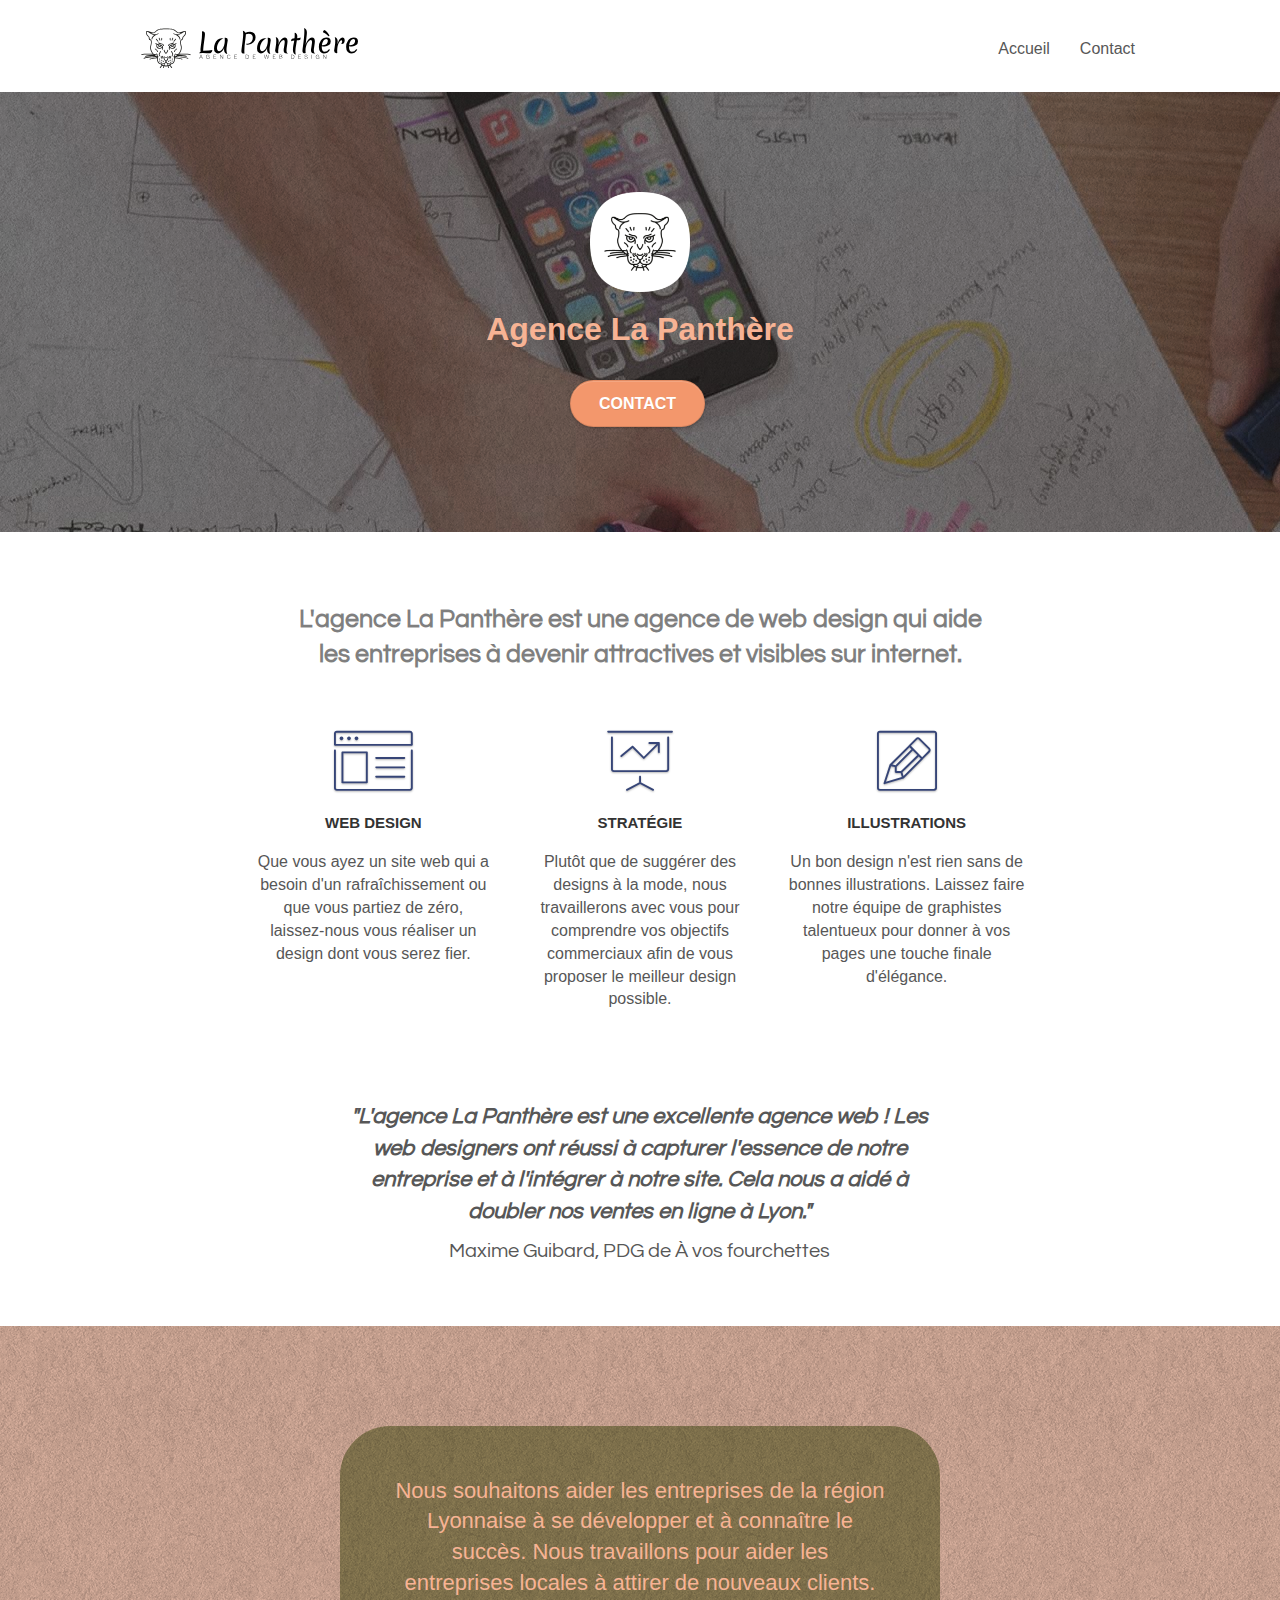
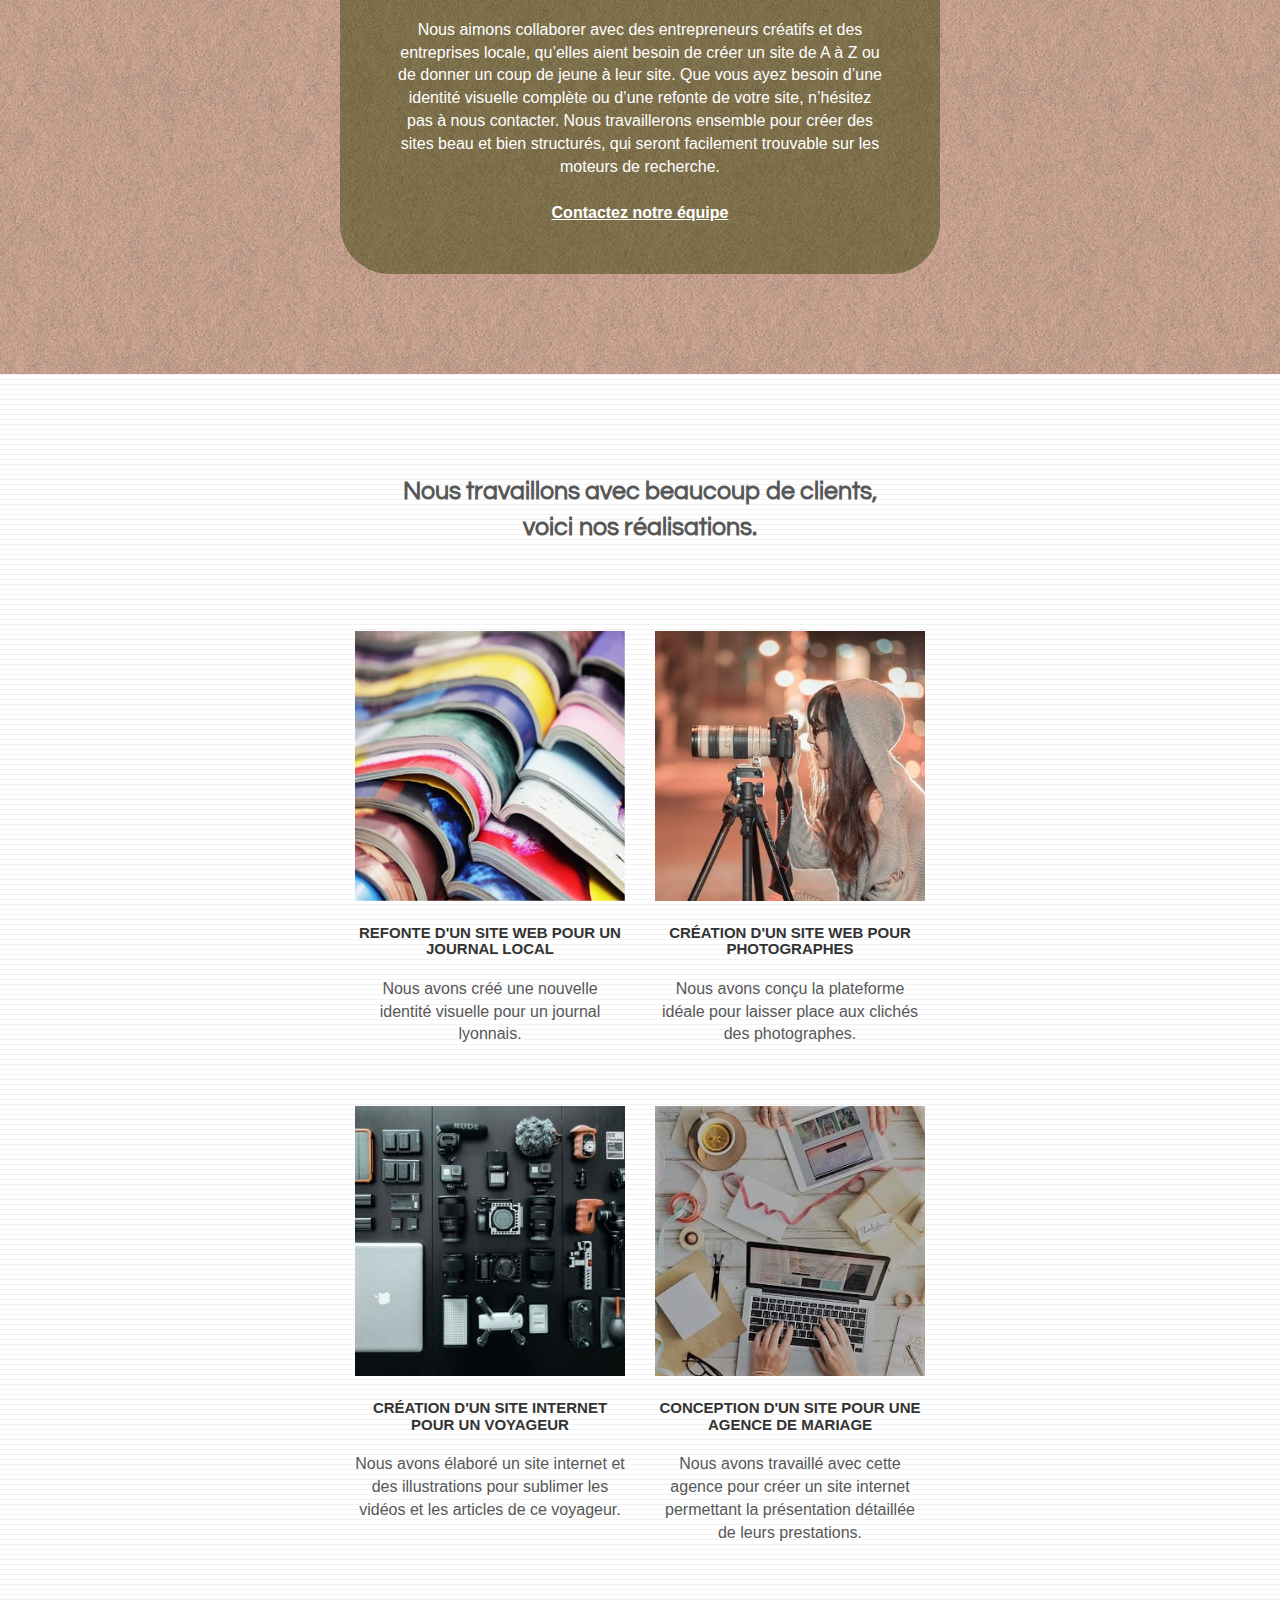
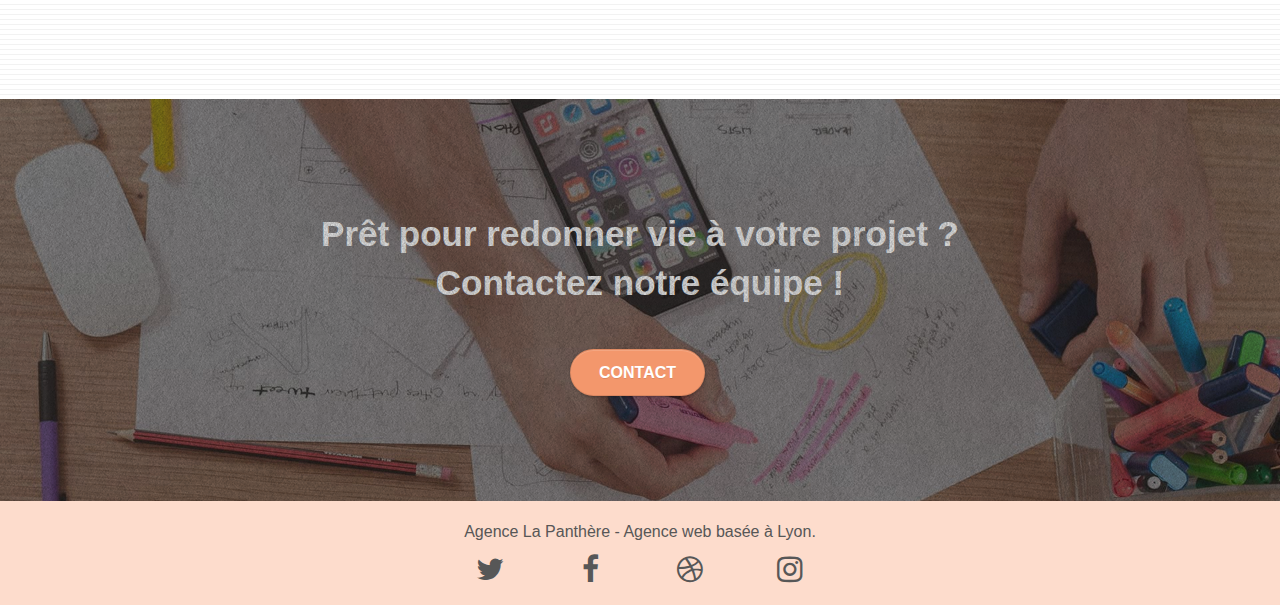
<file: index.html>
<!doctype html>
<html lang="fr">
<head>
    <meta charset="utf-8">
    <meta name="description" content="La Panthère est une agence de web design basé à Lyon. Elle vous garantie des prestations s'adaptant parfaitement à vos besoins de création de site web. Vous voulez donnez un coup de pouce à votre projet ? Alors foncez, consultez notre site internet, c'est le premier pas vers votre succès !">
    <meta name="viewport" content="width=device-width, initial-scale=1.0, viewport-fit=cover">
	<meta name="robots" content="index, follow">
   
	<link rel="shortcut icon" type="image/png" href="img/favicon.jpg">
	<link rel="stylesheet" type="text/css" href="./css/bootstrap.css">
	<link rel="stylesheet" type="text/css" href="style.css">
	<link rel="stylesheet" type="text/css" href="./css/font-awesome.css">
	<link rel="stylesheet" type="text/css" href="./css/et-line.css">
	
    
	<script src="./js/jquery-2.1.0.js" defer async></script>
	<script src="./js/bootstrap.js" defer async></script>
	<script src="./js/blocs.js" defer async></script>
	<script src="./js/jquery.touchSwipe.js" defer async></script>
	<script src="./js/gmaps.js" defer async></script>

    <title>La Panthère - Agence de web design</title>

    
<!-- Analytics -->
 
		<!-- insérer ici les outils d'analyse tels que Google Analytics et la Google Search Console -->

<!-- Analytics END -->
    
</head>

<body>

	<!-- Principal conteneur -->
	<main class="page-container">
		
		<!-- bloc-0 -->
		<header class="bloc bgc-white l-bloc " id="bloc-0">
			<div class="container bloc-sm">

				<nav class="navbar row">
					<div class="navbar-header">	
						<a class="navbar-brand" href="index.html"><img src="img/agence-la-panthere-monochrome.svg" height="40" alt="Accueil"/></a>			
					</div>
					<div class="collapse navbar-collapse navbar-1 special-dropdown-nav">
						<ul class="site-navigation nav navbar-nav">
							<li>
								<a href="index.html">Accueil</a>
							</li>
							<li>
								<a href="contact.html">Contact</a>
							</li>
						</ul>
					</div>
				</nav>
			</div>
		</header>
		<!-- bloc-0 END -->

		<!-- bloc-1-presentation -->
		<section class="bloc bgc-dark-slate-blue bg-banniere d-bloc bg-t-edge bloc-bg-texture texture-paper b-parallax" id="bloc-1-hero">
			<div class="container bloc-lg">
				<div class="row tight-width-whitespace">
					<div class="col-sm-12">
						<img src="img/logo.png" class="center-block image-resize-mode" width="100" alt="Logo de l'agence La Panthère" />
						<h1 class="text-center hero-bloc-text tc-white ">
							Agence La Panthère
						</h1>
						<div class="text-center">
							<a href="contact.html" class="btn btn-lg btn-clean btn-rd cta-hero btn-atomic-tangerine" id="cta-hero">Contact</a>
						</div>
					</div>
				</div>
			</div>
		</section>
		<!-- bloc-1-presentation END -->

		<!-- bloc-2-services -->
		<section class="bloc bgc-white l-bloc" id="bloc-2-services">
			<div class="container bloc-md">
				<div class="row">
					<div class="col-sm-12 text-center">
						<h2 class="presentation">
							L'agence La Panthère est une agence de web design qui aide<br />
							les entreprises à devenir attractives et visibles sur internet.
						</h2>
					</div>
				</div>
				<div class="row voffset-lg med-width-whitespace">
					<div class="col-sm-4">
						<div class="text-center">
							<span class="et-icon-browser sm-shadow icon-dark-slate-blue icons icon-lg"></span>
						</div>
						<h3 class="mg-md text-center">
							Web design
						</h3>
						<p class="text-center">
							Que vous ayez un site web qui a besoin d'un rafraîchissement ou que vous partiez de zéro, laissez-nous vous réaliser un design dont vous serez fier.
						</p>
					</div>
					<div class="col-sm-4">
						<div class="text-center">
							<span class="et-icon-presentation sm-shadow icon-dark-slate-blue icons icon-lg"></span>
						</div>
						<h3 class="mg-md text-center">
							Stratégie
						</h3>
						<p class="text-center ">
							Plutôt que de suggérer des designs à la mode, nous travaillerons avec vous pour comprendre vos objectifs commerciaux afin de vous proposer le meilleur design possible.<br>
						</p>
					</div>
					<div class="col-sm-4">
						<div class="text-center">
							<span class="et-icon-edit sm-shadow icon-dark-slate-blue icons icon-lg"></span>
						</div>
						<h3 class="mg-md text-center">
							Illustrations
						</h3>
						<p class="text-center ">
							Un bon design n'est rien sans de bonnes illustrations. Laissez faire notre équipe de graphistes talentueux pour donner à vos pages une touche finale d'élégance.
						</p>
					</div>
				</div>
				<div class="row voffset-lg voffset">
					<div class="col-xs-12 col-md-8 col-md-offset-2 text-center">
						
						<p class="citation">
							"L'agence La Panthère est une excellente agence web ! Les<br />
							web designers ont réussi à capturer l'essence de notre<br />
							entreprise et à l'intégrer à notre site. Cela nous a aidé à<br />
							doubler nos ventes en ligne à Lyon."<br />
						</p>
						<p class="citation_auteur">
							Maxime Guibard, PDG de À vos fourchettes
						</p>

					</div>
				</div>
			</div>
		</section>
		<!-- bloc-2-services END -->

		<!-- bloc-3-what-i-do -->
		<section class="bloc tc-white bgc-atomic-tangerine bg-presentation d-bloc bloc-bg-texture texture-paper b-parallax" id="bloc-3-what-i-do">
			<div class="container bloc-lg">
				<div class="row tight-width-whitespace black-background">
					<div class="col-sm-12">
						<h2 class="mg-md text-center">
							Nous souhaitons aider les entreprises de la région Lyonnaise à se développer et à connaître le succès. Nous travaillons pour aider les entreprises locales à attirer de nouveaux clients.<br>
						</h2>
						<p class="text-center white">
							Nous aimons collaborer avec des entrepreneurs créatifs et des entreprises locale, qu’elles aient besoin de créer un site de A à Z ou de donner un coup de jeune à leur site. Que vous ayez besoin d’une identité visuelle complète ou d’une refonte de votre site, n’hésitez pas à nous contacter. Nous travaillerons ensemble pour créer des sites beau et bien structurés, qui seront facilement trouvable sur les moteurs de recherche. <br><br><a class="ltc-white bold-link" href="contact.html">Contactez notre équipe</a><br>
						</p>
					</div>
				</div>
			</div>
		</section>
		<!-- bloc-3-what-i-do END -->

		<!-- bloc-4-portfolio -->
		<section class="bloc bgc-white bg-lines-h2-bg bg-repeat l-bloc" id="bloc-4-portfolio">
			<div class="container bloc-lg">
				<div class="row">
					<div class="col-sm-12 text-center">
						<p class="entete_portefolio">
							Nous travaillons avec beaucoup de clients,<br />
							voici nos réalisations.
						</p>
					</div>
				</div>
				<div class="row tight-width-whitespace portfolio-row">
					<div class="col-sm-6">
						<a href="#" data-lightbox="img/1.jpg" data-gallery-id="gallery-1" data-caption="Refonte d'un site web pour un journal local" data-frame="snapshot-lb"><img src="img/1.jpg" alt="Refonte d'un site web pour un journal local" class="img-responsive portfolio-thumb" /></a>
						<h3 class="mg-md text-center">
							Refonte d'un site web pour un journal local
						</h3>
						<p class="text-center">
							Nous avons créé une nouvelle identité visuelle pour un journal lyonnais.
						</p>
					</div>
					<div class="col-sm-6">
						<a href="#" data-lightbox="img/2.jpg" data-gallery-id="gallery-1" data-caption="Création d'un site web pour photographes" data-frame="snapshot-lb"><img src="img/2.jpg" class="img-responsive portfolio-thumb" alt="Création d'un site web pour photographes" /></a>
						<h3 class="mg-md text-center">
							Création d'un site web pour photographes
						</h3>
						<p class="text-center">
							Nous avons conçu la plateforme idéale pour laisser place aux clichés des photographes.
						</p>
					</div>
				</div>
				<div class="row tight-width-whitespace portfolio-row">
					<div class="col-sm-6">
						<a href="#" data-lightbox="img/3.jpg" data-gallery-id="gallery-1" data-caption="Création d'un site internet pour un voyageur" data-frame="snapshot-lb"><img src="img/3.jpg" class="img-responsive portfolio-thumb" alt="Création d'un site web pour voyageur"/></a>
						<h3 class="mg-md text-center">
							Création d'un site internet pour un voyageur
						</h3>
						<p class="text-center">
							Nous avons élaboré un site internet et des illustrations pour sublimer les vidéos et les articles de ce voyageur.
						</p>
					</div>
					<div class="col-sm-6">
						<a href="#" data-lightbox="img/4.jpg" data-gallery-id="gallery-1" data-caption="Conception d'un site pour une agence de mariage" data-frame="snapshot-lb"><img src="img/4.jpg" class="img-responsive portfolio-thumb" alt="Création d'un site web pour agence de mariage" /></a>
						<h3 class="mg-md text-center">
							Conception d'un site pour une agence de mariage
						</h3>
						<p class="text-center">
							Nous avons travaillé avec cette agence pour créer un site internet permettant la présentation détaillée de leurs prestations.
						</p>
					</div>
				</div>
			</div>
		</section>
		<!-- bloc-4-portfolio END -->

		<!-- bloc-5-cta -->
		<section class="bloc bgc-dark-slate-blue bg-banniere d-bloc bloc-bg-texture texture-paper" id="bloc-5-cta">
			<div class="container bloc-lg">
				<div class="row">
					<h2 class="mg-md text-center contactus">
						Prêt pour redonner vie à votre projet ?<br />Contactez notre équipe !
					</h2>
					<div class="col-sm-12 text-center">
						<a href="contact.html" class="btn btn-atomic-tangerine btn-clean btn-rd btn-lg cta-hero">Contact</a>
					</div>
				</div>
			</div>
		</section>
		<!-- bloc-5-cta END -->
	</main>
	<!-- Principal conteneur END -->
		

	<!-- Footer - bloc-8 -->
	<footer id="bloc-8">
		<div class="container bloc-sm">
			<div class="row">
				<div class="col-sm-12">
					<p class="text-center">
						Agence La Panthère - Agence web basée à Lyon.<br>
					</p>
					<div class="row row-no-gutters social">
						<div class="col-sm-3">
							<div class="text-center">
								<a class="social" href="index.html"><span class="fa fa-twitter icon-md"></span></a>
							</div>
						</div>
						<div class="col-sm-3">
							<div class="text-center">
								<a class="social" href="index.html"><span class="fa fa-facebook icon-md"></span></a>
							</div>
						</div>
						<div class="col-sm-3">
							<div class="text-center">
								<a class="social" href="index.html"><span class="fa fa-dribbble icon-md"></span></a>
							</div>
						</div>
						<div class="col-sm-3">
							<div class="text-center">
								<a class="social" href="index.html"><span class="fa fa-instagram icon-md"></span></a>
							</div>
						</div>
					</div>
				</div>
			</div>
		</div>
	</footer>
	<!-- Footer - bloc-8 END -->

</body>
</html>
</file>
<file: style.css>
@import url(https://fonts.googleapis.com/css2?family=Questrial&display=swap);body{margin:0;padding:0;background:#FFF;overflow-x:hidden;-webkit-font-smoothing:antialiased;-moz-osx-font-smoothing:grayscale}a,button{transition:all .3s ease-in-out;outline:none!important}a:hover{text-decoration:none;cursor:pointer}a:focus{border:solid 5px #f5570e;outline-style:none;border-radius:5px}button:focus{outline:dotted 5px #f5570e;color:#fff}.bloc{width:100%;clear:both;background:50% 50% no-repeat;padding:0 50px;-webkit-background-size:cover;-moz-background-size:cover;-o-background-size:cover;background-size:cover;position:relative}.bloc .container{padding-left:0;padding-right:0}.bloc-lg{padding:100px 50px}.bloc-md{padding:50px}.bloc-sm{padding:20px 50px}.bg-center,.bg-l-edge,.bg-r-edge,.bg-t-edge,.bg-b-edge,.bg-tl-edge,.bg-bl-edge,.bg-tr-edge,.bg-br-edge,.bg-repeat{-webkit-background-size:auto!important;-moz-background-size:auto!important;-o-background-size:auto!important;background-size:auto!important}.bg-repeat{background:repeat}.bg-t-edge{background:top no-repeat}.bloc-bg-texture::before{content:"";background-size:2px 2px;position:absolute;top:0;bottom:0;left:0;right:0}.texture-paper::before{background:url(img/texture-paper.png);background-size:280px 280px}.b-parallax{background-attachment:fixed}.d-bloc{color:rgba(255,255,255,1)}.d-bloc button:hover{color:rgba(255,255,255,.9)}.d-bloc .icon-round,.d-bloc .icon-square,.d-bloc .icon-rounded,.d-bloc .icon-semi-rounded-a,.d-bloc .icon-semi-rounded-b{border-color:rgba(255,255,255,.9)}.d-bloc .divider-h span{border-color:rgba(255,255,255,.2)}.d-bloc .a-btn,.d-bloc .navbar a,.d-bloc .navbar-brand,.d-bloc a .icon-sm,.d-bloc a .icon-md,.d-bloc a .icon-lg,.d-bloc a .icon-xl,.d-bloc h1 a,.d-bloc h2 a,.d-bloc h3 a,.d-bloc h4 a,.d-bloc h5 a,.d-bloc h6 a,.d-bloc p a{color:rgba(255,255,255,1)}.d-bloc .a-btn:hover,.d-bloc .navbar a:hover,.d-bloc .navbar-brand:hover,.d-bloc a:hover .icon-sm,.d-bloc a:hover .icon-md,.d-bloc a:hover .icon-lg,.d-bloc a:hover .icon-xl,.d-bloc h1 a:hover,.d-bloc h2 a:hover,.d-bloc h3 a:hover,.d-bloc h4 a:hover,.d-bloc h5 a:hover,.d-bloc h6 a:hover,.d-bloc p a:hover{color:rgba(255,255,255,1)}.d-bloc .navbar-toggle .icon-bar{background:rgba(255,255,255,1)}.d-bloc .btn-wire,.d-bloc .btn-wire:hover{color:rgba(255,255,255,1);border-color:rgba(255,255,255,1)}.d-bloc .panel{color:rgba(0,0,0,.5)}.d-bloc .panel button:hover{color:rgba(0,0,0,.7)}.d-bloc .panel icon{border-color:rgba(0,0,0,.7)}.d-bloc .panel .divider-h span{border-color:rgba(0,0,0,.1)}.d-bloc .panel .a-btn{color:rgba(0,0,0,.6)}.d-bloc .panel .a-btn:hover{color:rgba(0,0,0,1)}.d-bloc .panel .btn-wire,.d-bloc .panel .btn-wire:hover{color:rgba(0,0,0,.7);border-color:rgba(0,0,0,.3)}.d-bloc .panel,.l-bloc{color:rgba(0,0,0,.5)}.d-bloc .panel button:hover,.l-bloc button:hover{color:rgba(0,0,0,.7)}.l-bloc .icon-round,.l-bloc .icon-square,.l-bloc .icon-rounded,.l-bloc .icon-semi-rounded-a,.l-bloc .icon-semi-rounded-b{border-color:rgba(0,0,0,.7)}.d-bloc .panel .divider-h span,.l-bloc .divider-h span{border-color:rgba(0,0,0,.1)}.d-bloc .panel .a-btn,.l-bloc .a-btn,.l-bloc .navbar a,.l-bloc .navbar-brand,.l-bloc a .icon-sm,.l-bloc a .icon-md,.l-bloc a .icon-lg,.l-bloc a .icon-xl,.l-bloc h1 a,.l-bloc h2 a,.l-bloc h3 a,.l-bloc h4 a,.l-bloc h5 a,.l-bloc h6 a,.l-bloc p a{color:rgba(0,0,0,.6)}.d-bloc .panel .a-btn:hover,.l-bloc .a-btn:hover,.l-bloc .navbar a:hover,.l-bloc .navbar-brand:hover,.l-bloc a:hover .icon-sm,.l-bloc a:hover .icon-md,.l-bloc a:hover .icon-lg,.l-bloc a:hover .icon-xl,.l-bloc h1 a:hover,.l-bloc h2 a:hover,.l-bloc h3 a:hover,.l-bloc h4 a:hover,.l-bloc h5 a:hover,.l-bloc h6 a:hover,.l-bloc p a:hover{color:rgba(0,0,0,1)}.l-bloc .navbar-toggle .icon-bar{color:rgba(0,0,0,.6)}.d-bloc .panel .btn-wire,.d-bloc .panel .btn-wire:hover,.l-bloc .btn-wire,.l-bloc .btn-wire:hover{color:rgba(0,0,0,.7);border-color:rgba(0,0,0,.3)}.voffset{margin-top:30px}.voffset-lg{margin-top:80px}.row-no-gutters{margin-right:0;margin-left:0}.row.row-no-gutters>[class^="col-"],.row.row-no-gutters>[class*=" col-"]{padding-right:0;padding-left:0}#bloc-1-hero h1{font-size:32px;font-weight:600}.navbar{margin-bottom:0;z-index:1}.navbar-brand{height:auto;padding:3px 15px;font-size:25px;font-weight:400;font-weight:600;line-height:44px}.navbar-brand img{max-height:200px;margin:0 5px 0 0;display:inline}.navbar-brand img[src$=svg]{min-width:100px}.nav-center .navbar-brand img{margin:0}.navbar .nav{padding-top:2px;margin-right:-16px;float:right;z-index:1}.nav>li{float:left;margin-top:4px;font-size:16px}.navbar-nav .open .dropdown-menu>li>a{text-align:inherit}.nav>li a:hover,.nav>li a:focus{background:transparent}.navbar-toggle{margin:10px 10px 0 0;border:0}.navbar-toggle:hover{background:transparent!important}.navbar-toggle .icon-bar{background-color:rgba(0,0,0,.5);width:26px}.nav-invert .navbar .nav{float:left}.nav-invert .navbar-header,.nav-invert .navbar-brand{float:right;position:relative;z-index:2}@media (min-width:768px){.site-navigation{position:absolute;top:50%;right:20px;transform:translate(0,-50%);-webkit-transform:translateY(-50%)}.nav>li .dropdown-menu a,.nav>li .dropdown-menu a:hover{color:#484848}.nav-invert .site-navigation{left:0;right:0}.nav-center{text-align:center}.nav-center .navbar-header{width:100%}.nav-center .navbar-header,.nav-center .navbar-brand,.nav-center .nav>li{float:none;display:inline-block}.nav-center .site-navigation{position:relative;width:100%;right:0;margin-right:0;margin-top:20px}.nav-center.mini-nav .navbar-toggle{float:none;margin:10px auto 0}}.nav>li>.dropdown a{background:none!important;display:block;padding:14px 15px}nav .caret{margin:0 5px}.dropdown-menu .dropdown-menu{top:-8px;left:100%}.dropdown-menu .dropmenu-flow-right{top:100%;left:0;margin-left:-1px;border-top-left-radius:0;border-top-right-radius:0}.dropdown-menu .dropdown span{border:4px solid #000;border-top-color:transparent;border-right-color:transparent;border-bottom-color:transparent;margin:6px -5px 0 0!important;float:right}.mg-md{margin-top:10px;margin-bottom:20px}.mg-lg{margin-top:10px;margin-bottom:40px}.btn{margin:0 5px 5px 0}.btn.pull-right{margin:0 0 5px 5px}.btn-d,.btn-d:hover,.btn-d:focus{color:#FFF;background:rgba(0,0,0,.3)}button{outline:none!important}.btn-rd{border-radius:40px}.btn-clean{border:1px solid rgba(0,0,0,.08);border-bottom-color:rgba(0,0,0,.1);text-shadow:0 1px 0 rgba(0,0,1,.1);box-shadow:0 1px 3px rgba(0,0,1,.25),inset 0 1px 0 0 rgba(255,255,255,.15)}.icon-md{font-size:30px!important}.icon-lg{font-size:60px!important}.sm-shadow{text-shadow:0 1px 2px rgba(0,0,0,.3)}.panel-sq,.panel-sq .panel-heading,.panel-sq .panel-footer{border-radius:0}.panel-rd{border-radius:30px}.panel-rd .panel-heading{border-radius:29px 29px 0 0}.panel-rd .panel-footer{border-radius:0 0 29px 29px}.form-control{border-color:rgba(0,0,0,.1);box-shadow:none}.scrollToTop{width:40px;height:40px;position:fixed;bottom:20px;right:20px;opacity:0;z-index:500;transition:all .3s ease-in-out}.scrollToTop span{margin-top:6px}.showScrollTop{font-size:14px;opacity:1}a[data-lightbox]{position:relative;display:block;text-align:center}a[data-lightbox]:hover::before{content:"+";font-family:"HelveticaNeue-Light","Helvetica Neue Light","Helvetica Neue",Helvetica,Arial;font-size:32px;width:50px;height:50px;margin-left:-25px;border-radius:50%;background:rgba(0,0,0,.6);color:#FFF;font-weight:100;z-index:1;position:absolute;top:50%;transform:translateY(-50%);-webkit-transform:translateY(-50%)}a[data-lightbox]:hover img{opacity:.6;-webkit-animation-fill-mode:none;animation-fill-mode:none}#lightbox-modal{display:flex;align-items:center}#lightbox-modal .modal-dialog{width:90%;max-width:900px;margin:0 auto 0}#lightbox-modal .modal-dialog img{max-height:90vh;margin:0 auto}.lightbox-caption{padding:20px;color:#FFF;background:rgba(0,0,0,.5);position:absolute;left:15px;right:15px;bottom:5px}.close-lightbox{color:#FFF;font-size:30px;position:absolute;top:20px;right:20px;z-index:20;background:rgba(0,0,0,.5);border:none;line-height:30px;padding:0 9px 5px;opacity:.3}.close-lightbox:hover,.next-lightbox:hover,.prev-lightbox:hover{opacity:1;color:#FFF}.next-lightbox,.prev-lightbox{font-size:20px;color:rgba(255,255,255,.9);background:rgba(0,0,0,.5);transition:all .2s ease-in-out;position:absolute;top:45%;z-index:1;opacity:.4}.next-lightbox{padding:6px 8px 1px 13px;right:25px}.prev-lightbox{padding:6px 13px 1px 10px;left:25px}.snapshot-lb .modal-body{padding-bottom:45px}.snapshot-lb .lightbox-caption{padding:0;color:rgba(0,0,0,.5);background:none}h1,h3,h4,h5,h6,p,label,.btn,a{font-family:"helvetica";font-weight:400;color:#575757!important}.container{max-width:1000px}.hero-bloc-text{font-size:38px}.hero-bloc-text-sub{font-size:36px}.statement-bloc-text{line-height:26px;font-style:italic;font-size:20px;text-align:center;font-weight:lighter;max-width:520px;margin:auto auto auto auto}p{font-size:16px}.presentation{font-size:25px;font-weight:600;font-family:"Questrial",sans-serif;margin-bottom:35px}.citation{font-size:22px;font-weight:600;font-style:italic;font-family:"Questrial",sans-serif}.citation_auteur{font-size:20px;font-family:"Questrial",sans-serif}.entete_portefolio{font-size:25px;font-weight:600;font-family:"Questrial",sans-serif;margin-bottom:35px}.tight-width-whitespace{max-width:600px;margin:auto auto auto auto}.h1{font-size:20px;font-family:"Open Sans"}.cta-hero{margin-top:22px;color:#FFFFFF!important;text-transform:uppercase;padding:12px 28px 12px 28px;font-size:16px;font-weight:700}.social{max-width:400px;margin:auto auto auto auto}h2{font-size:22px;line-height:1.4em}.contactus{font-size:35px;font-weight:600;color:rgb(255,255,255)}h3{font-size:15px;text-transform:uppercase;font-weight:700;color:#333333!important}.med-width-whitespace{max-width:800px;margin:auto auto auto auto;box-shadow:0 0 0 #000}h1{color:#333333!important}h4{color:#333333!important}.icons{margin-bottom:14px;margin-top:24px}.white{color:#FFFFFF!important}.portfolio-thumb{margin-bottom:24px}.portfolio-row{margin-bottom:44px;margin-top:50px}.avatar{box-shadow:0 4px 9px rgba(0,0,0,.3)}.black-background{background-color:rgba(165,147,99,1);padding:40px 40px 40px 40px;border-radius:50px}.bold-link{font-weight:900;text-decoration:underline!important}.bgc-white{background-color:#FFF}.bgc-dark-slate-blue{background-color:#364577}.bgc-atomic-tangerine{background-color:#ffcfb9}.tc-white{color:#f7b394!important}.btn-atomic-tangerine{background:#F3976C;color:#FFFFFF!important}.btn-atomic-tangerine:hover{background:#c27956!important;color:#FFFFFF!important}.ltc-white{color:#FFFFFF!important}.ltc-white:hover{color:#cccccc!important}.ltc-atomic-tangerine{color:#F3976C!important}.ltc-atomic-tangerine:hover{color:#c27956!important}.icon-dark-slate-blue{color:#364577!important;border-color:#364577!important}.bg-dots-bg{background-image:url(img/dots-bg.png)}.bg-lines-h2-bg{background-image:url(img/lines-h2-bg.png)}.bg-banniere{background-image:url(img/agence-la-panthere.jpg)}.bg-presentation{background-image:url(img/image-de-presentation.jpg)}@media (max-width:1024px){.bloc{padding-left:20px;padding-right:20px}.bloc.full-width-bloc,.bloc-tile-2.full-width-bloc .container,.bloc-tile-3.full-width-bloc .container,.bloc-tile-4.full-width-bloc .container{padding-left:0;padding-right:0}}@media (max-width:992px) and (min-width:768px){.navbar .nav{max-width:80%}.nav-center.navbar .nav{max-width:100%}}@media (max-width:991px){.container{width:100%}.b-parallax{background-attachment:scroll}.page-container,#hero-bloc{overflow-x:hidden;position:relative}.bloc-group,.bloc-group .bloc{display:block;width:100%}}@media (max-width:767px){.page-container{overflow-x:hidden;position:relative}h1,h2,h3,h4,h5,h6,p,#disqus_thread{padding-left:10px!important;padding-right:10px!important}.b-parallax{background-attachment:scroll}.navbar .nav{padding-top:0;border-top:1px solid rgba(0,0,0,.2);float:none!important}.navbar.row{margin-left:0;margin-right:0}.site-navigation{position:inherit;transform:none;-webkit-transform:none;-ms-transform:none}.nav>li{margin-top:0;border-bottom:1px solid rgba(0,0,0,.1);background:rgba(0,0,0,.05);text-align:left;padding-left:15px;width:100%}.nav>li:hover{background:rgba(0,0,0,.08)}.dropdown .dropdown a .caret{float:none;margin:5px 0 0 10px!important;border:4px solid #000;border-bottom-color:transparent;border-right-color:transparent;border-left-color:transparent}#hero-bloc .navbar .nav{background:rgba(0,0,0,.8)}#hero-bloc .navbar .nav a{color:rgba(255,255,255,.6)}.hero{padding:50px 0}.hero-nav{left:-1px;right:-1px}.navbar-collapse{padding:0;overflow-x:hidden;-webkit-box-shadow:none;box-shadow:none}.navbar-brand img{max-height:40px;width:auto}.nav-invert .navbar-header{float:none;width:100%}.nav-invert .navbar-toggle{float:left;margin-left:10px}.bloc{padding-left:0;padding-right:0}.bloc-xxl,.bloc-xl,.bloc-lg{padding:40px 0}.bloc-sm,.bloc-md{padding-left:0;padding-right:0}.bloc-tile-2 .container,.bloc-tile-3 .container,.bloc-tile-4 .container,.bloc-fill-screen .fill-bloc-top-edge,.bloc-fill-screen .fill-bloc-bottom-edge{padding-left:0;padding-right:0}.a-block{padding:0 10px}.btn-dwn{display:none}.voffset{margin-top:5px}.voffset-md{margin-top:20px}.voffset-lg{margin-top:30px}form{padding:5px}.close-lightbox{display:inline-block}.blocsapp-device-iphone5{background-size:216px 425px;padding-top:60px;width:216px;height:425px}.blocsapp-device-iphone5 img{width:180px;height:320px}}@media (max-width:400px){.bloc{padding-left:0;padding-right:0}}@media (max-width:767px){.bloc-mob-center-text{text-align:center}}footer{background-color:#fddccc}.fa-twitter:hover,.fa-faceboook:hover,.fa-dribble:hover,.fa-instagram:hover{color:#000}
</file>
<file: css/et-line.css>
@font-face {
    font-family: et-line;
    src: url(../fonts/et-line.eot);
    src: url(../fonts/et-line.eot?#iefix) format('embedded-opentype'), url(../fonts/et-line.woff) format('woff'), url(../fonts/et-line.ttf) format('truetype'), url(../fonts/et-line.svg#et-line) format('svg');
    font-weight: 400;
    font-style: normal
}

.et-icon-adjustments,
.et-icon-alarmclock,
.et-icon-anchor,
.et-icon-aperture,
.et-icon-attachment,
.et-icon-bargraph,
.et-icon-basket,
.et-icon-beaker,
.et-icon-bike,
.et-icon-book-open,
.et-icon-briefcase,
.et-icon-browser,
.et-icon-calendar,
.et-icon-camera,
.et-icon-caution,
.et-icon-chat,
.et-icon-circle-compass,
.et-icon-clipboard,
.et-icon-clock,
.et-icon-cloud,
.et-icon-compass,
.et-icon-desktop,
.et-icon-dial,
.et-icon-document,
.et-icon-documents,
.et-icon-download,
.et-icon-dribbble,
.et-icon-edit,
.et-icon-envelope,
.et-icon-expand,
.et-icon-facebook,
.et-icon-flag,
.et-icon-focus,
.et-icon-gears,
.et-icon-genius,
.et-icon-gift,
.et-icon-global,
.et-icon-globe,
.et-icon-googleplus,
.et-icon-grid,
.et-icon-happy,
.et-icon-hazardous,
.et-icon-heart,
.et-icon-hotairballoon,
.et-icon-hourglass,
.et-icon-key,
.et-icon-laptop,
.et-icon-layers,
.et-icon-lifesaver,
.et-icon-lightbulb,
.et-icon-linegraph,
.et-icon-linkedin,
.et-icon-lock,
.et-icon-magnifying-glass,
.et-icon-map,
.et-icon-map-pin,
.et-icon-megaphone,
.et-icon-mic,
.et-icon-mobile,
.et-icon-newspaper,
.et-icon-notebook,
.et-icon-paintbrush,
.et-icon-paperclip,
.et-icon-pencil,
.et-icon-phone,
.et-icon-picture,
.et-icon-pictures,
.et-icon-piechart,
.et-icon-presentation,
.et-icon-pricetags,
.et-icon-printer,
.et-icon-profile-female,
.et-icon-profile-male,
.et-icon-puzzle,
.et-icon-quote,
.et-icon-recycle,
.et-icon-refresh,
.et-icon-ribbon,
.et-icon-rss,
.et-icon-sad,
.et-icon-scissors,
.et-icon-scope,
.et-icon-search,
.et-icon-shield,
.et-icon-speedometer,
.et-icon-strategy,
.et-icon-streetsign,
.et-icon-tablet,
.et-icon-target,
.et-icon-telescope,
.et-icon-toolbox,
.et-icon-tools,
.et-icon-tools-2,
.et-icon-trophy,
.et-icon-tumblr,
.et-icon-twitter,
.et-icon-upload,
.et-icon-video,
.et-icon-wallet,
.et-icon-wine {
    font-family: et-line;
    speak: none;
    font-style: normal;
    font-weight: 400;
    font-variant: normal;
    text-transform: none;
    line-height: 1;
    -webkit-font-smoothing: antialiased;
    -moz-osx-font-smoothing: grayscale;
    display: inline-block
}

.et-icon-mobile:before {
    content: "\e000"
}

.et-icon-laptop:before {
    content: "\e001"
}

.et-icon-desktop:before {
    content: "\e002"
}

.et-icon-tablet:before {
    content: "\e003"
}

.et-icon-phone:before {
    content: "\e004"
}

.et-icon-document:before {
    content: "\e005"
}

.et-icon-documents:before {
    content: "\e006"
}

.et-icon-search:before {
    content: "\e007"
}

.et-icon-clipboard:before {
    content: "\e008"
}

.et-icon-newspaper:before {
    content: "\e009"
}

.et-icon-notebook:before {
    content: "\e00a"
}

.et-icon-book-open:before {
    content: "\e00b"
}

.et-icon-browser:before {
    content: "\e00c"
}

.et-icon-calendar:before {
    content: "\e00d"
}

.et-icon-presentation:before {
    content: "\e00e"
}

.et-icon-picture:before {
    content: "\e00f"
}

.et-icon-pictures:before {
    content: "\e010"
}

.et-icon-video:before {
    content: "\e011"
}

.et-icon-camera:before {
    content: "\e012"
}

.et-icon-printer:before {
    content: "\e013"
}

.et-icon-toolbox:before {
    content: "\e014"
}

.et-icon-briefcase:before {
    content: "\e015"
}

.et-icon-wallet:before {
    content: "\e016"
}

.et-icon-gift:before {
    content: "\e017"
}

.et-icon-bargraph:before {
    content: "\e018"
}

.et-icon-grid:before {
    content: "\e019"
}

.et-icon-expand:before {
    content: "\e01a"
}

.et-icon-focus:before {
    content: "\e01b"
}

.et-icon-edit:before {
    content: "\e01c"
}

.et-icon-adjustments:before {
    content: "\e01d"
}

.et-icon-ribbon:before {
    content: "\e01e"
}

.et-icon-hourglass:before {
    content: "\e01f"
}

.et-icon-lock:before {
    content: "\e020"
}

.et-icon-megaphone:before {
    content: "\e021"
}

.et-icon-shield:before {
    content: "\e022"
}

.et-icon-trophy:before {
    content: "\e023"
}

.et-icon-flag:before {
    content: "\e024"
}

.et-icon-map:before {
    content: "\e025"
}

.et-icon-puzzle:before {
    content: "\e026"
}

.et-icon-basket:before {
    content: "\e027"
}

.et-icon-envelope:before {
    content: "\e028"
}

.et-icon-streetsign:before {
    content: "\e029"
}

.et-icon-telescope:before {
    content: "\e02a"
}

.et-icon-gears:before {
    content: "\e02b"
}

.et-icon-key:before {
    content: "\e02c"
}

.et-icon-paperclip:before {
    content: "\e02d"
}

.et-icon-attachment:before {
    content: "\e02e"
}

.et-icon-pricetags:before {
    content: "\e02f"
}

.et-icon-lightbulb:before {
    content: "\e030"
}

.et-icon-layers:before {
    content: "\e031"
}

.et-icon-pencil:before {
    content: "\e032"
}

.et-icon-tools:before {
    content: "\e033"
}

.et-icon-tools-2:before {
    content: "\e034"
}

.et-icon-scissors:before {
    content: "\e035"
}

.et-icon-paintbrush:before {
    content: "\e036"
}

.et-icon-magnifying-glass:before {
    content: "\e037"
}

.et-icon-circle-compass:before {
    content: "\e038"
}

.et-icon-linegraph:before {
    content: "\e039"
}

.et-icon-mic:before {
    content: "\e03a"
}

.et-icon-strategy:before {
    content: "\e03b"
}

.et-icon-beaker:before {
    content: "\e03c"
}

.et-icon-caution:before {
    content: "\e03d"
}

.et-icon-recycle:before {
    content: "\e03e"
}

.et-icon-anchor:before {
    content: "\e03f"
}

.et-icon-profile-male:before {
    content: "\e040"
}

.et-icon-profile-female:before {
    content: "\e041"
}

.et-icon-bike:before {
    content: "\e042"
}

.et-icon-wine:before {
    content: "\e043"
}

.et-icon-hotairballoon:before {
    content: "\e044"
}

.et-icon-globe:before {
    content: "\e045"
}

.et-icon-genius:before {
    content: "\e046"
}

.et-icon-map-pin:before {
    content: "\e047"
}

.et-icon-dial:before {
    content: "\e048"
}

.et-icon-chat:before {
    content: "\e049"
}

.et-icon-heart:before {
    content: "\e04a"
}

.et-icon-cloud:before {
    content: "\e04b"
}

.et-icon-upload:before {
    content: "\e04c"
}

.et-icon-download:before {
    content: "\e04d"
}

.et-icon-target:before {
    content: "\e04e"
}

.et-icon-hazardous:before {
    content: "\e04f"
}

.et-icon-piechart:before {
    content: "\e050"
}

.et-icon-speedometer:before {
    content: "\e051"
}

.et-icon-global:before {
    content: "\e052"
}

.et-icon-compass:before {
    content: "\e053"
}

.et-icon-lifesaver:before {
    content: "\e054"
}

.et-icon-clock:before {
    content: "\e055"
}

.et-icon-aperture:before {
    content: "\e056"
}

.et-icon-quote:before {
    content: "\e057"
}

.et-icon-scope:before {
    content: "\e058"
}

.et-icon-alarmclock:before {
    content: "\e059"
}

.et-icon-refresh:before {
    content: "\e05a"
}

.et-icon-happy:before {
    content: "\e05b"
}

.et-icon-sad:before {
    content: "\e05c"
}

.et-icon-facebook:before {
    content: "\e05d"
}

.et-icon-twitter:before {
    content: "\e05e"
}

.et-icon-googleplus:before {
    content: "\e05f"
}

.et-icon-rss:before {
    content: "\e060"
}

.et-icon-tumblr:before {
    content: "\e061"
}

.et-icon-linkedin:before {
    content: "\e062"
}

.et-icon-dribbble:before {
    content: "\e063"
}
</file>
